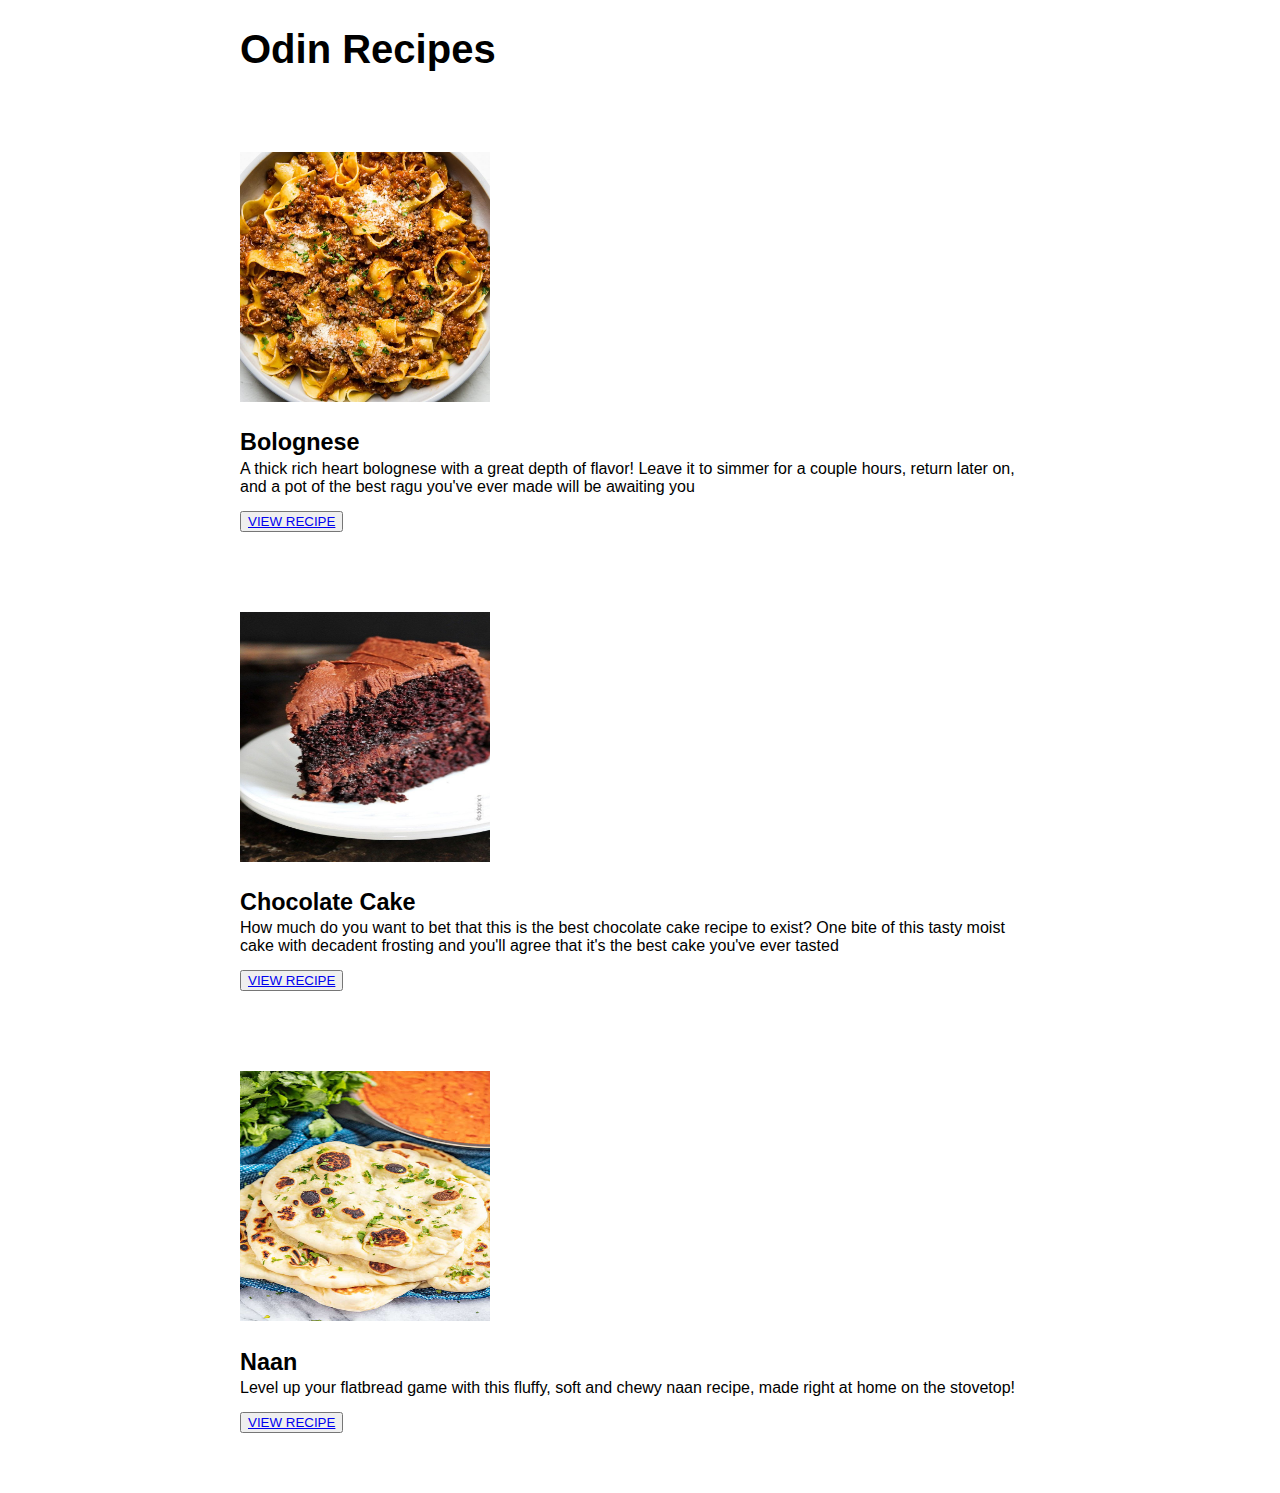
<file: index.html>
<!DOCTYPE html>
<html lang="en">
    <head>
        <meta charset="UTF-8">
        <title>Odin Recipes</title>
        <link rel="stylesheet" href="style.css">
    </head>
    <body>
        <div class="background">
            <h1>Odin Recipes</h1>

            <img src="./images/bolognese.jpg" alt="Bolognese sauce and pasta" height="250" width="250">
            <div class="title"><h3>Bolognese</h3></div>
            <div class="description">A thick rich heart bolognese with a great depth of flavor! Leave it to simmer for a couple hours, return later on, and a pot of the best ragu you've ever made will be awaiting you</div>
            <div class="link"><button><a href="./pages/bolognese.html">VIEW RECIPE</a></button></div>

            <img src="./images/chocolatecake.jpg" alt="Chocolate cake slice" height="250" width="250">
            <div class="title"><h3>Chocolate Cake</h3></div>
            <div class="description">How much do you want to bet that this is the best chocolate cake recipe to exist? One bite of this tasty moist cake with decadent frosting and you'll agree that it's the best cake you've ever tasted</div>
            <div class="link"><button><a href="./pages/choccake.html">VIEW RECIPE</a></button></div>

            <img src="./images/naan.jpg" alt="Naan bread" height="250" width="250">
            <div class="title"><h3>Naan</h3></div>
            <div class="description">Level up your flatbread game with this fluffy, soft and chewy naan recipe, made right at home on the stovetop!</div>
            <div class="link"><button><a href="./pages/naan.html">VIEW RECIPE</a></button></div>
        </div>
        
    </body>
</html>
</file>
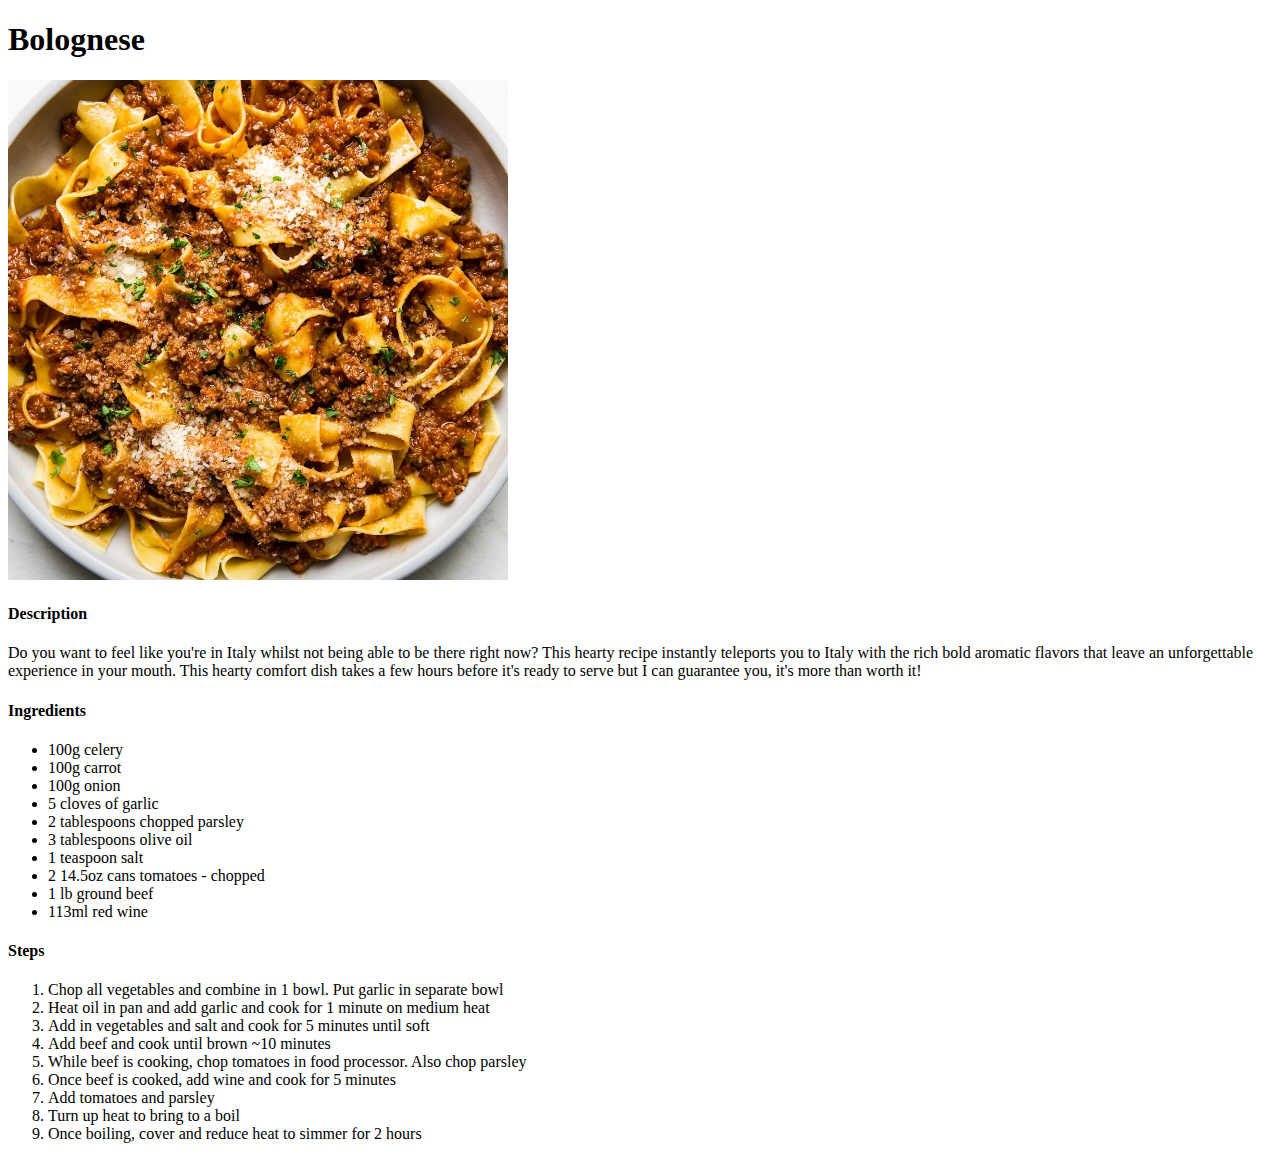
<file: recipes/bolognese.html>
<!DOCTYPE html>
<html lang="en">
    <head>
        <meta charset="UTF-8">
        <title>Bolognese Recipe</title>
    </head>
    <body>
        <h1>Bolognese</h1>
        <img src="../images/bolognese.jpg" alt="Bowl of bolognese ready to eat" height="500" width="500">

        <h4>Description</h4>
        <p>Do you want to feel like you're in Italy whilst not being able to be there right now? This hearty recipe instantly teleports you to Italy with the rich bold aromatic flavors that leave an unforgettable experience in your mouth. This hearty comfort dish takes a few hours before it's ready to serve but I can guarantee you, it's more than worth it!</p>

        <h4>Ingredients</h4>
        <ul>
            <li>100g celery</li>
            <li>100g carrot</li>
            <li>100g onion</li>
            <li>5 cloves of garlic</li>
            <li>2 tablespoons chopped parsley</li>
            <li>3 tablespoons olive oil</li>
            <li>1 teaspoon salt</li>
            <li>2 14.5oz cans tomatoes - chopped</li>
            <li>1 lb ground beef</li>
            <li>113ml red wine</li>
        </ul>

        <h4>Steps</h4>
        <ol>
            <li>Chop all vegetables and combine in 1 bowl. Put garlic in separate bowl</li>
            <li>Heat oil in pan and add garlic and cook for 1 minute on medium heat</li>
            <li>Add in vegetables and salt and cook for 5 minutes until soft</li>
            <li>Add beef and cook until brown ~10 minutes</li>
            <li>While beef is cooking, chop tomatoes in food processor. Also chop parsley</li>
            <li>Once beef is cooked, add wine and cook for 5 minutes</li>
            <li>Add tomatoes and parsley</li>
            <li>Turn up heat to bring to a boil</li>
            <li>Once boiling, cover and reduce heat to simmer for 2 hours</li>
        </ol>
    </body>
</html>
</file>
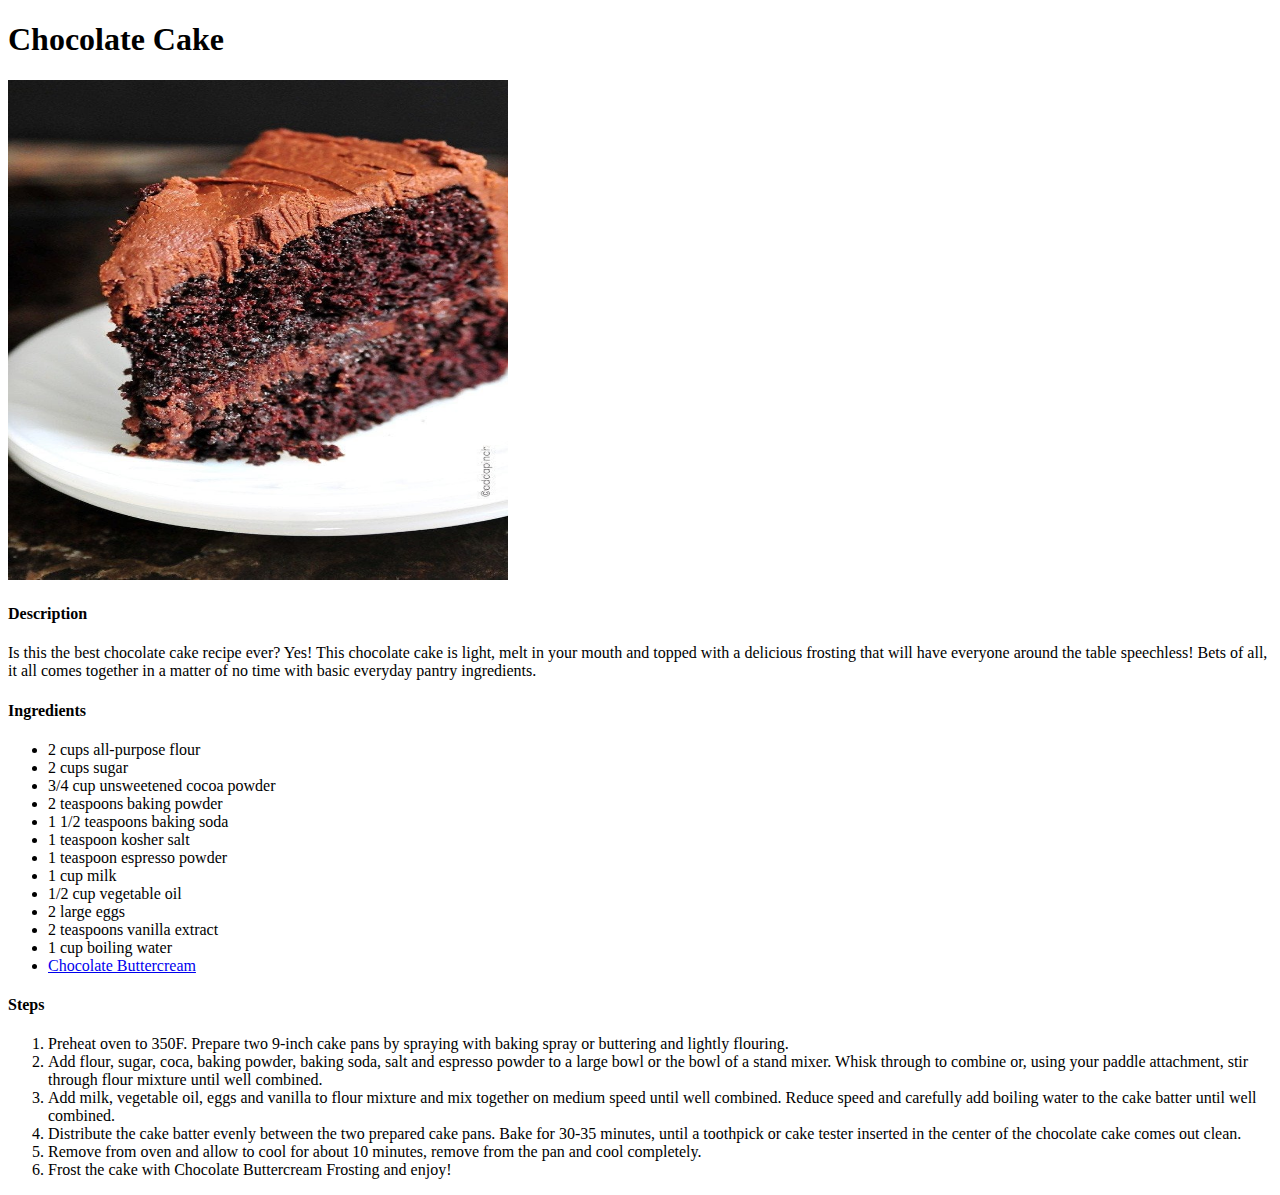
<file: recipes/choccake.html>
<!DOCTYPE html>
<html lang="en">
    <head>
        <meta charset="UTF-8">
        <title>Chocolate Cake Recipe</title>
    </head>
    <body>
        <h1>Chocolate Cake</h1>
        <img src="../images/chocolatecake.jpg" alt="Delicious slice of chocolate cake" height="500" width="500">

        <h4>Description</h4>
        <p>Is this the best chocolate cake recipe ever? Yes! This chocolate cake is light, melt in your mouth and topped with a delicious frosting that will have everyone around the table speechless! Bets of all, it all comes together in a matter of no time with basic everyday pantry ingredients.</p>

        <h4>Ingredients</h4>
        <ul>
            <li>2 cups all-purpose flour</li>
            <li>2 cups sugar</li>
            <li>3/4 cup unsweetened cocoa powder</li>
            <li>2 teaspoons baking powder</li>
            <li>1 1/2 teaspoons baking soda</li>
            <li>1 teaspoon kosher salt</li>
            <li>1 teaspoon espresso powder</li>
            <li>1 cup milk</li>
            <li>1/2 cup vegetable oil</li>
            <li>2 large eggs</li>
            <li>2 teaspoons vanilla extract</li>
            <li>1 cup boiling water</li>
            <li><a href="https://addapinch.com/perfect-chocolate-buttercream-frosting-recipe/">Chocolate Buttercream</a></li>
        </ul>

        <h4>Steps</h4>
        <ol>
            <li>Preheat oven to 350F. Prepare two 9-inch cake pans by spraying with baking spray or buttering and lightly flouring.</li>
            <li>Add flour, sugar, coca, baking powder, baking soda, salt and espresso powder to a large bowl or the bowl of a stand mixer. Whisk through to combine or, using your paddle attachment, stir through flour mixture until well combined.</li>
            <li>Add milk, vegetable oil, eggs and vanilla to flour mixture and mix together on medium speed until well combined. Reduce speed and carefully add boiling water to the cake batter until well combined.</li>
            <li>Distribute the cake batter evenly between the two prepared cake pans. Bake for 30-35 minutes, until a toothpick or cake tester inserted in the center of the chocolate cake comes out clean.</li>
            <li>Remove from oven and allow to cool for about 10 minutes, remove from the pan and cool completely.</li>
            <li>Frost the cake with Chocolate Buttercream Frosting and enjoy!</li>
        </ol>
    </body>
</html>
</file>
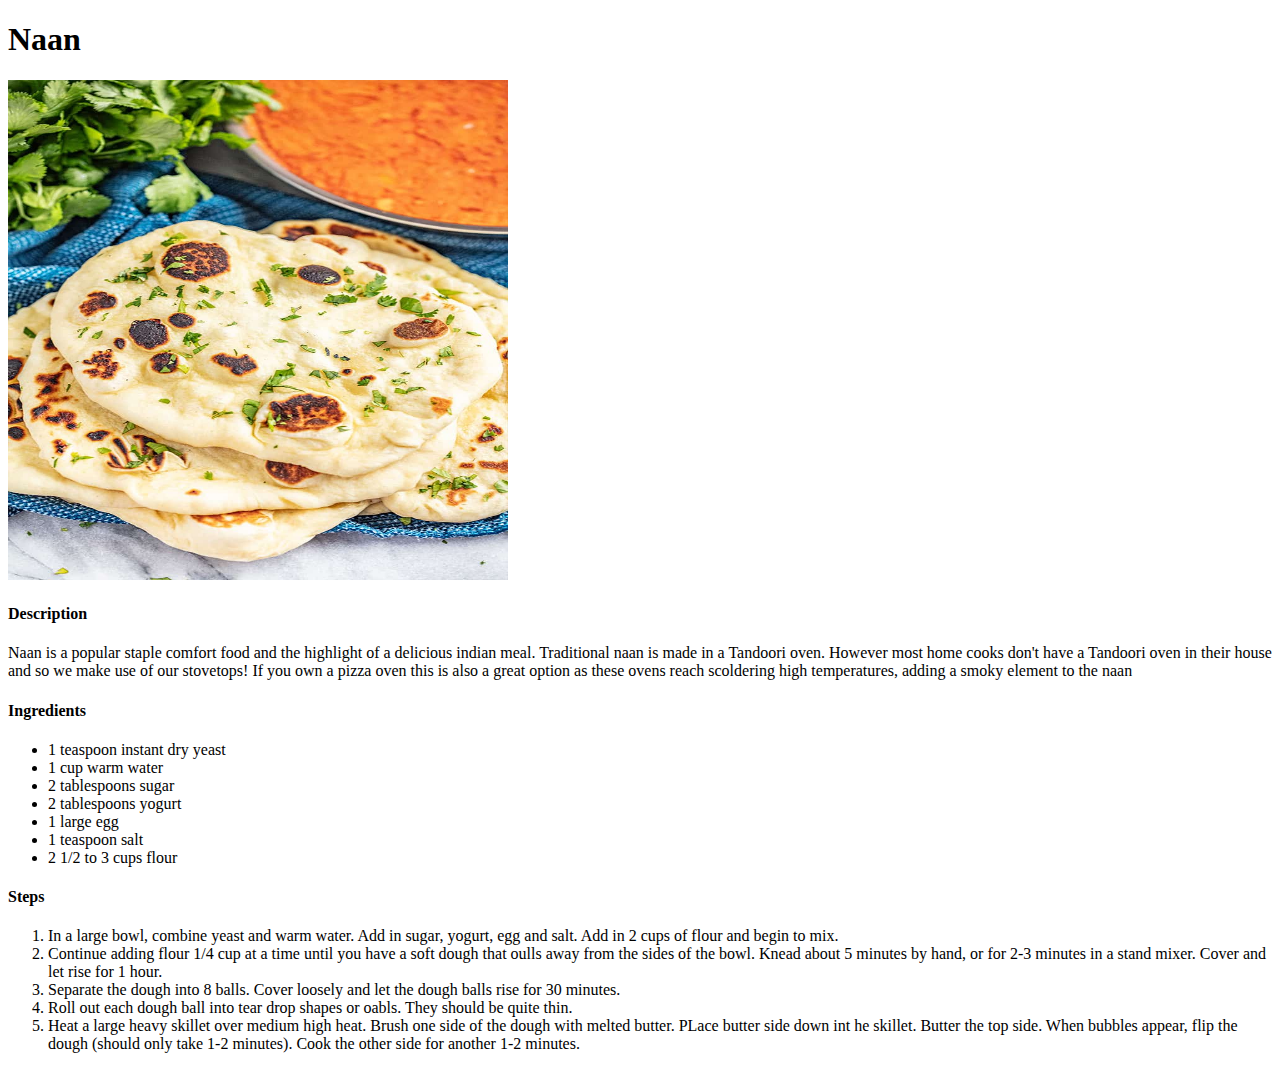
<file: recipes/naan.html>
<!DOCTYPE html>
<html lang="en">
    <head>
        <meta charset="UTF-8">
        <title>Naan Recipe</title>
    </head>
    <body>
        <h1>Naan</h1>
        <img src="../images/naan.jpg" alt="naan bread" height="500" width="500">

        <h4>Description</h4>
        <p>Naan is a popular staple comfort food and the highlight of a delicious indian meal. Traditional naan is made in a Tandoori oven. However most home cooks don't have a Tandoori oven in their house and so we make use of our stovetops! If you own a pizza oven this is also a great option as these ovens reach scoldering high temperatures, adding a smoky element to the naan</p>

        <h4>Ingredients</h4>
        <ul>
            <li>1 teaspoon instant dry yeast</li>
            <li>1 cup warm water</li>
            <li>2 tablespoons sugar</li>
            <li>2 tablespoons yogurt</li>
            <li>1 large egg</li>
            <li>1 teaspoon salt</li>
            <li>2 1/2 to 3 cups flour</li>
        </ul>

        <h4>Steps</h4>
        <ol>
            <li>In a large bowl, combine yeast and warm water. Add in sugar, yogurt, egg and salt. Add in 2 cups of flour and begin to mix.</li>
            <li>Continue adding flour 1/4 cup at a time until you have a soft dough that oulls away from the sides of the bowl. Knead about 5 minutes by hand, or for 2-3 minutes in a stand mixer. Cover and let rise for 1 hour.</li>
            <li>Separate the dough into 8 balls. Cover loosely and let the dough balls rise for 30 minutes.</li>
            <li>Roll out each dough ball into tear drop shapes or oabls. They should be quite thin.</li>
            <li>Heat a large heavy skillet over medium high heat. Brush one side of the dough with melted butter. PLace butter side down int he skillet. Butter the top side. When bubbles appear, flip the dough (should only take 1-2 minutes). Cook the other side for another 1-2 minutes.</li>
        </ol>
    </body>
</html>
</file>
<file: style.css>
.background {
    width: 800px;
    margin: auto;
}

h1 {
    font-size: 40px;
    font-family: sans-serif;
    margin-bottom: 60px;
}

.title {
    font-size: 20px;
    font-family: sans-serif;
    margin-top: -20px;
}

.description {
    font-size: 16px;
    font-family: sans-serif;
    margin-top: -20px;
}

img {
    margin: 20px 0px 20px;
}

.link {
    margin: 15px 0px 60px;
}
</file>
